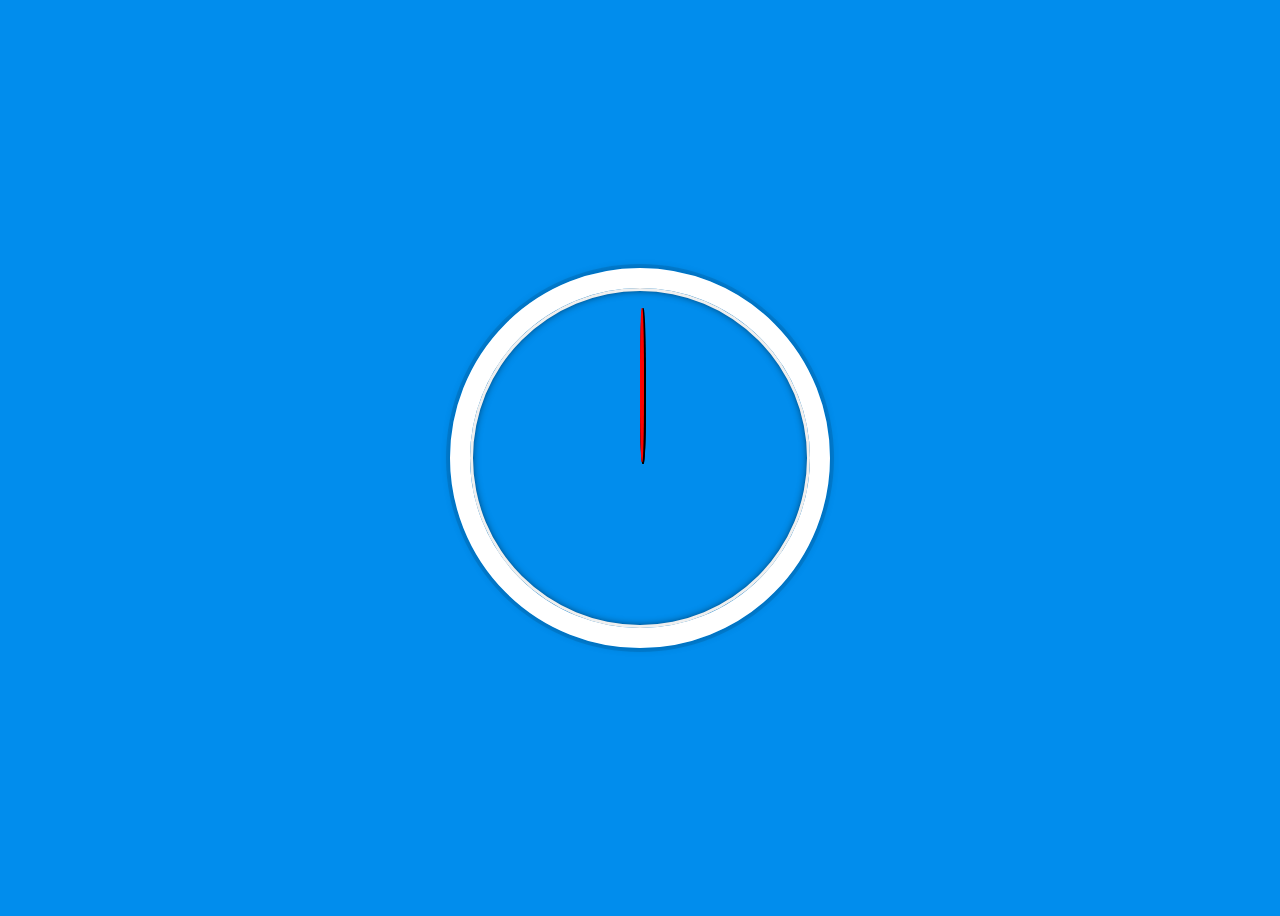
<file: 02 - JS + CSS Clock/index.html>
<!DOCTYPE html>
<html lang="en">
<head>
	<meta charset="UTF-8">
	<title>JS + CSS Clock</title>
	<link rel="stylesheet" href="style.css">
</head>
<body>

<div class="clock">
	<div class="clock-face">
		<div class="hand hour-hand"></div>
		<div class="hand min-hand"></div>
		<div class="hand second-hand"></div>
	</div>
</div>

<script>
	const hourHand = document.querySelector( '.hour-hand' );
	const minHand = document.querySelector( '.min-hand' );
	const secondHand = document.querySelector( '.second-hand' );

	function setHand( hand, degrees ) {
		hand.style.transform = `rotate(${degrees}deg)`;
	}

	setInterval( () => {
		const date = new Date();

		setHand( hourHand, 30 * date.getHours() );
		setHand( minHand, 6 * date.getMinutes() );
		setHand( secondHand, 6 * date.getSeconds() );
	}, 1000 );
</script>

</body>
</html>
</file>
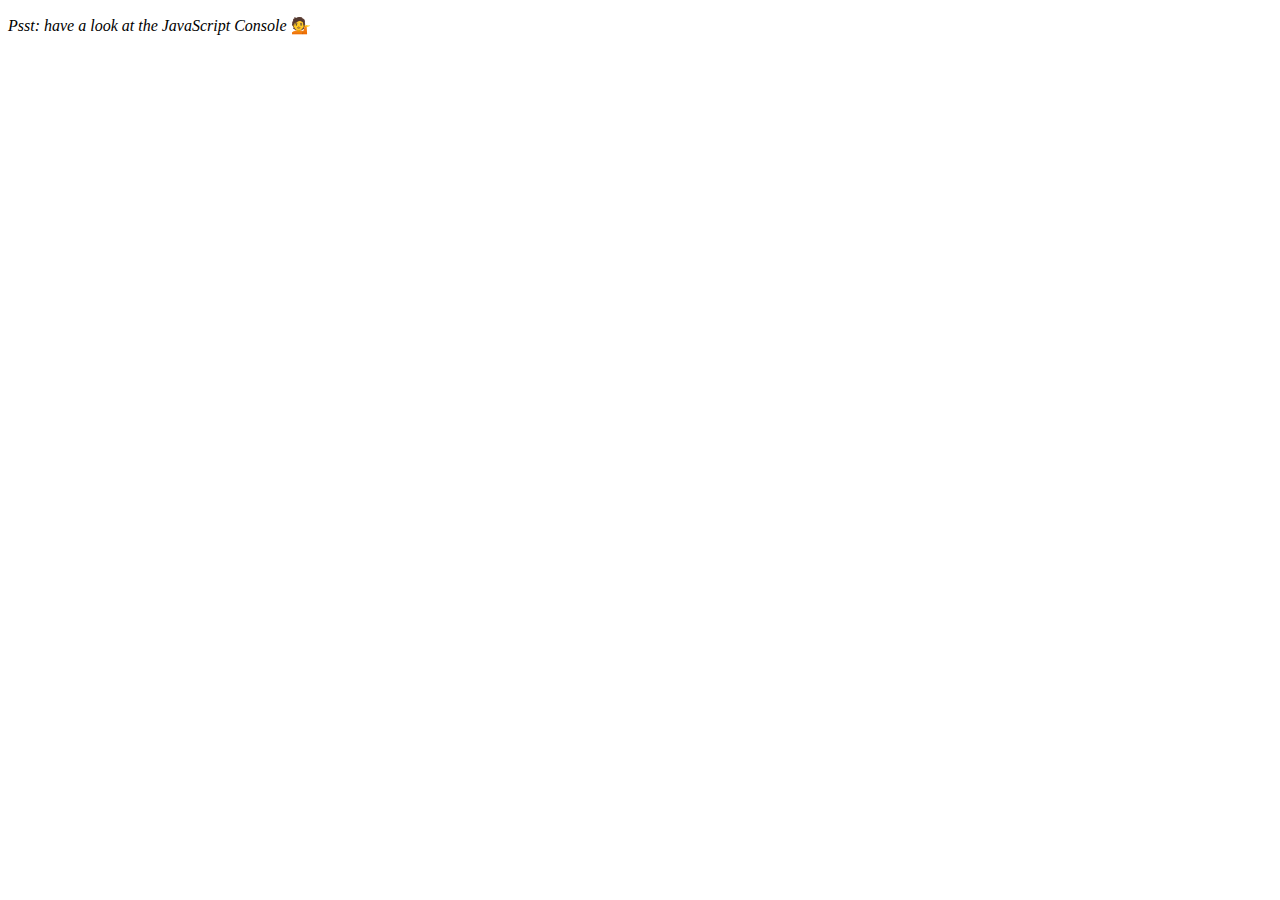
<file: 04 - Array Cardio Day 1/index.html>
<!DOCTYPE html>
<html lang="en">
<head>
	<meta charset="UTF-8">
	<title>Array Cardio 💪</title>
	<script src="data.js"></script>
</head>
<body>

<p><em>Psst: have a look at the JavaScript Console</em> 💁</p>

<script>
	// Array.prototype.filter()
	// 1. Filter the list of inventors for those who were born in the 1500's
	console.log(
		inventors.filter( ( { year } ) => ( 1499 < year && year < 1600 ) )
	);

	// Array.prototype.map()
	// 2. Give us an array of the inventors' first and last names
	console.log(
		inventors.map( ( { first, last } ) => `${first} ${last}` )
	);

	// Array.prototype.sort()
	// 3. Sort the inventors by birthdate, oldest to youngest
	console.log(
		inventors.sort( ( { year: a }, { year: b } ) => ( a - b ) )
	);

	// Array.prototype.reduce()
	// 4. How many years did all the inventors live?
	console.log(
		inventors.reduce( ( sum, { year, passed } ) => ( sum + ( passed - year ) ), 0 )
	);

	// 5. Sort the inventors by years lived
	console.log(
		inventors.sort( ( a, b ) => ( ( a.passed - a.year ) - ( b.passed - b.year ) ) )
	);

	// 6. create a list of Boulevards in Paris that contain 'de' anywhere in the name
	// https://en.wikipedia.org/wiki/Category:Boulevards_in_Paris
	// TODO: Paste the following code in your console on the Wikipedia page:
//	Array.from( document.querySelector( '.mw-category' ).getElementsByTagName( 'a' ) )
//		.map( ( el ) => el.text )
//		.filter( ( name ) => name.includes( 'de' ) );

	// 7. sort Exercise
	// Sort the people alphabetically by last name
	console.log(
		people.sort( ( a, b ) => ( a.split( ',' )[0] > b.split( ',' )[0] ) )
	);

	// 8. Reduce Exercise
	// Sum up the instances of each of these
	console.log(
		data.reduce( ( sums, item ) => {
			sums[ item ] = ( sums[ item ] || 0 ) + 1;

			return sums;
		}, {} )
	);
</script>

</body>
</html>
</file>
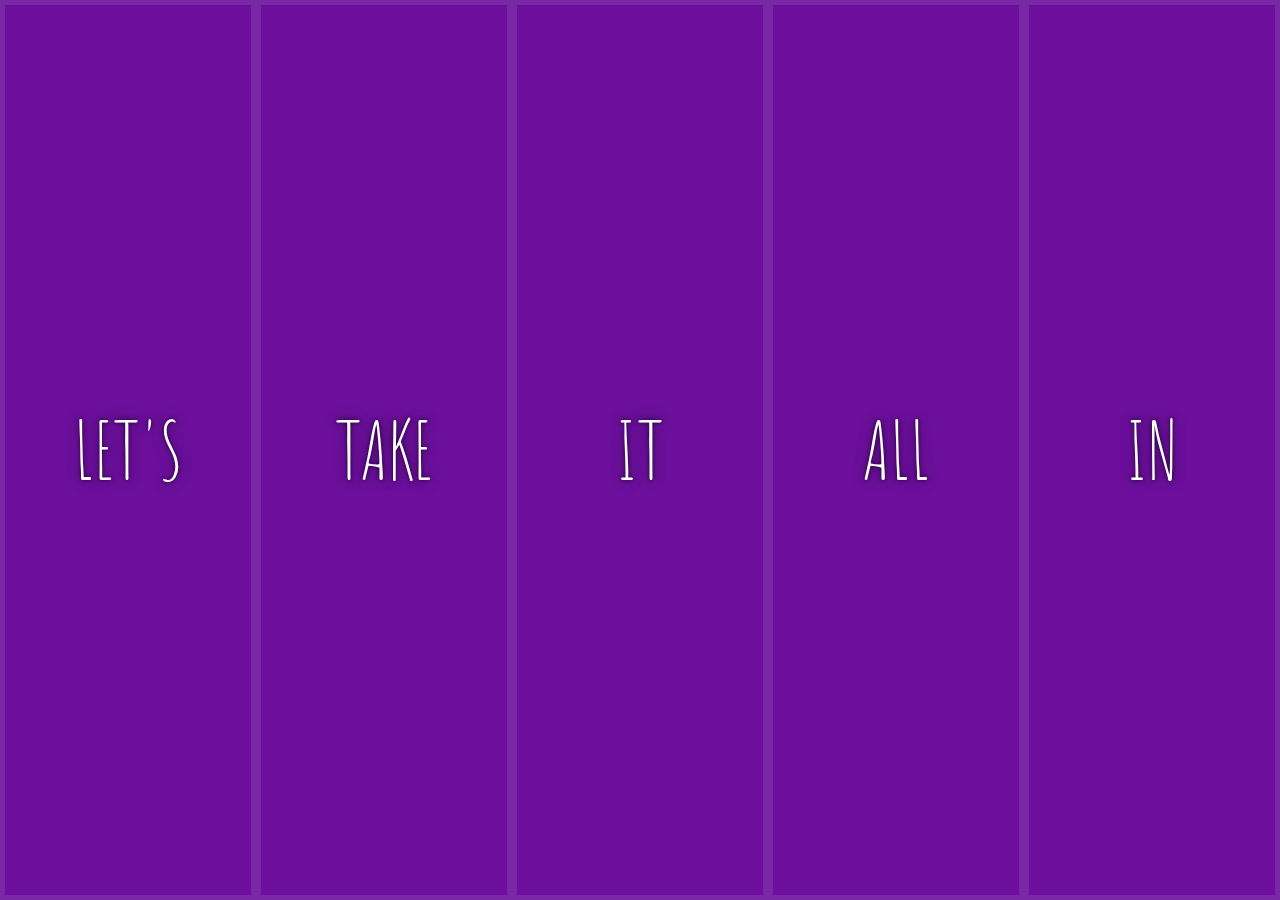
<file: 05 - Flex Panel Gallery/index.html>
<!DOCTYPE html>
<html lang="en">
<head>
	<meta charset="UTF-8">
	<title>Flex Panels 💪</title>
	<link href="https://fonts.googleapis.com/css?family=Amatic+SC" rel="stylesheet" type="text/css">
	<link href="style.css" rel="stylesheet">
</head>
<body>

<div class="panels">
	<div class="panel panel1">
		<p>Hey</p>
		<p>Let's</p>
		<p>Dance</p>
	</div>
	<div class="panel panel2">
		<p>Give</p>
		<p>Take</p>
		<p>Receive</p>
	</div>
	<div class="panel panel3">
		<p>Experience</p>
		<p>It</p>
		<p>Today</p>
	</div>
	<div class="panel panel4">
		<p>Give</p>
		<p>All</p>
		<p>You can</p>
	</div>
	<div class="panel panel5">
		<p>Life</p>
		<p>In</p>
		<p>Motion</p>
	</div>
</div>

<script>
	const panels = Array.from( document.querySelectorAll( '.panel' ) );

	panels.forEach( ( el ) => {
		el.addEventListener( 'click', handleClick );
		el.addEventListener( 'transitionend', handleTransition );
	} );

	function handleClick() {
		if ( this.classList.contains( 'open' ) ) {
			closePanel( this );

			return;
		}

		openPanel( this );
	}

	function openPanel( panel ) {
		panels.filter( ( el ) => ( el !== panel ) ).forEach( closePanel );

		panel.classList.add( 'open' );
	}

	function closePanel( panel ) {
		if ( panel.classList.contains( 'open' ) ) {
			panel.classList.add( 'closing' );
		}

		panel.classList.remove( 'open-active' );
	}

	function handleTransition( e ) {
		if ( this.classList.contains( 'closing' ) ) {
			if (
				( this.classList.contains( 'open' ) && e.propertyName.includes( 'flex' ) )
				|| 'transform' === e.propertyName
			) {
				this.classList.remove( 'open' );
				this.classList.remove( 'closing' );
			}

			return;
		}

		if ( this.classList.contains( 'open' ) && e.propertyName.includes( 'flex' ) ) {
			this.classList.add( 'open-active' );
		}
	}
</script>

</body>
</html>
</file>
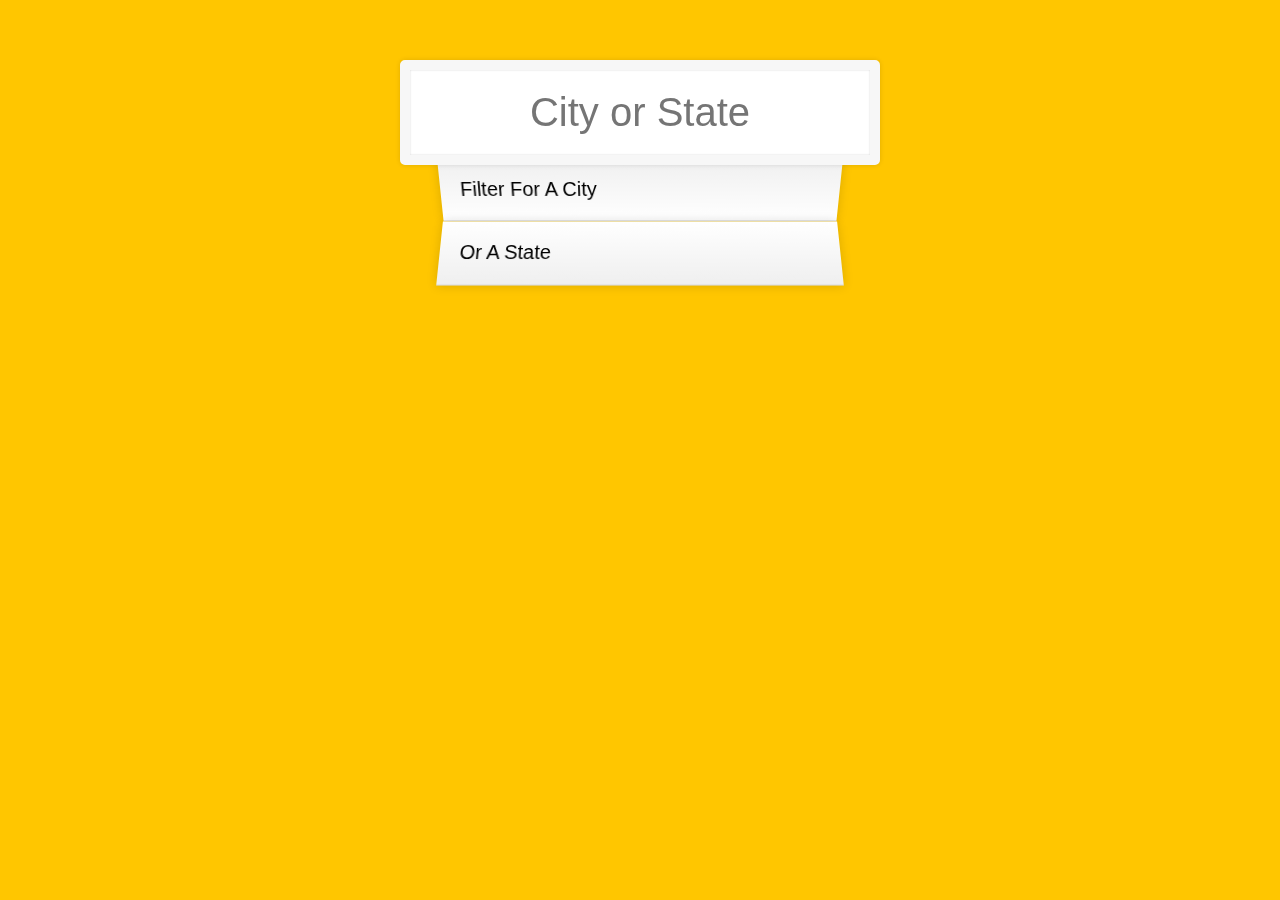
<file: 06 - Type Ahead/index.html>
<!DOCTYPE html>
<html lang="en">
<head>
	<meta charset="UTF-8">
	<title>Type Ahead 👀</title>
	<link rel="stylesheet" href="style.css">
</head>
<body>

<form class="search-form">
	<input type="text" class="search" placeholder="City or State">
	<ul class="suggestions">
		<li>Filter for a city</li>
		<li>or a state</li>
	</ul>
</form>

<script>
	const endpoint = 'https://gist.githubusercontent.com/Miserlou/c5cd8364bf9b2420bb29/raw/2bf258763cdddd704f8ffd3ea9a3e81d25e2c6f6/cities.json';

	const cities = [];

	fetch( endpoint )
		.then( ( response ) => response.json() )
		.then( ( data ) => cities.push( ...data ) );

	const suggestions = document.querySelector( 'ul.suggestions' );

	const defaultItems = suggestions.innerHTML;

	document.querySelector( 'input.search' ).addEventListener( 'input', handleInput );

	function handleInput() {
		const input = this.value;

		if ( input ) {
			suggestions.innerHTML = cities
				.filter( ( city ) => matchesCity( city, input ) )
				.map( ( city ) => itemizeCity( city, input ) )
				.join( '' );

			return;
		}

		suggestions.innerHTML = defaultItems;
	}

	function matchesCity( { city, state }, input ) {
		const regExp = new RegExp( input, 'i' );

		return regExp.test( city ) || regExp.test( state );
	}

	const formatter = new Intl.NumberFormat( 'en-US' );

	function itemizeCity( { city, state, population }, input ) {
		return (
			`<li>
				<span>${highlight( city, input )}, ${highlight( state, input )}</span>
				<span class="population">${formatter.format( population )}</span>
			</li>`
		);
	}

	function highlight( text, input ) {
		return text.replace( new RegExp( input, 'gi' ), ( match ) => `<span class="hl">${match}</span>` );
	}
</script>

</body>
</html>
</file>
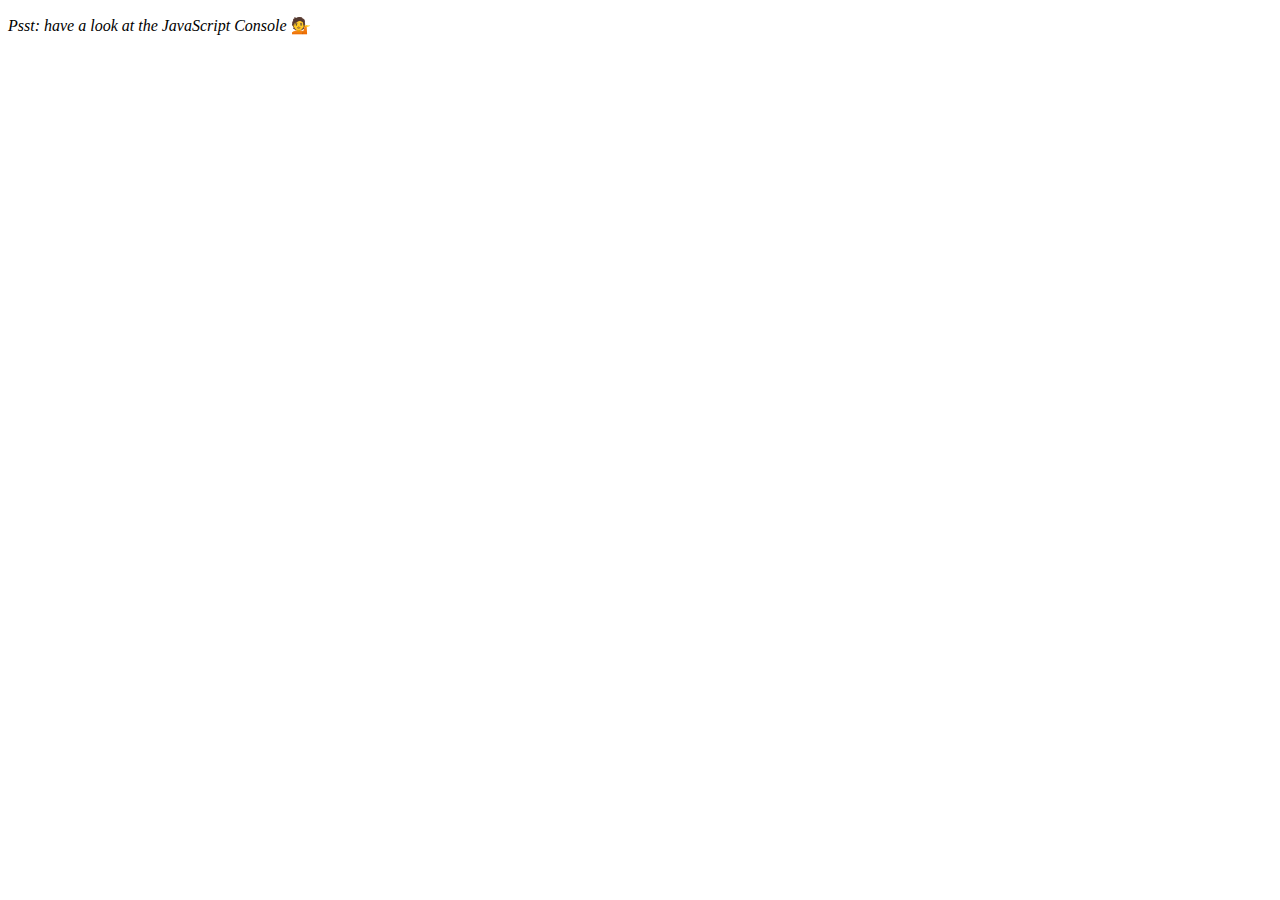
<file: 07 - Array Cardio Day 2/index.html>
<!DOCTYPE html>
<html lang="en">
<head>
	<meta charset="UTF-8">
	<title>Array Cardio 💪💪</title>
	<script src="data.js"></script>
</head>
<body>

<p><em>Psst: have a look at the JavaScript Console</em> 💁</p>

<script>
	// Some and Every Checks
	const thisYear = ( new Date() ).getFullYear();
	const isNineteenOrOlder = ( { year } ) => ( 19 <= thisYear - year );

	// Array.prototype.some() // is at least one person 19 or older?
	console.log( people.some( isNineteenOrOlder ) );

	// Array.prototype.every() // is everyone 19 or older?
	console.log( people.every( isNineteenOrOlder ) );

	// Array.prototype.find()
	// Find is like filter, but instead returns just the one you are looking for
	// find the comment with the ID of 823423
	console.log( comments.find( ( { id } ) => ( 823423 === id ) ) );

	// Array.prototype.findIndex()
	// Find the comment with this ID
	const index = comments.findIndex( ( { id } ) => ( 823423 === id ) );

	console.log( comments[ index ] );

	// delete the comment with the ID of 823423
	comments.splice( index, 1 );

	console.log( comments );
</script>

</body>
</html>
</file>
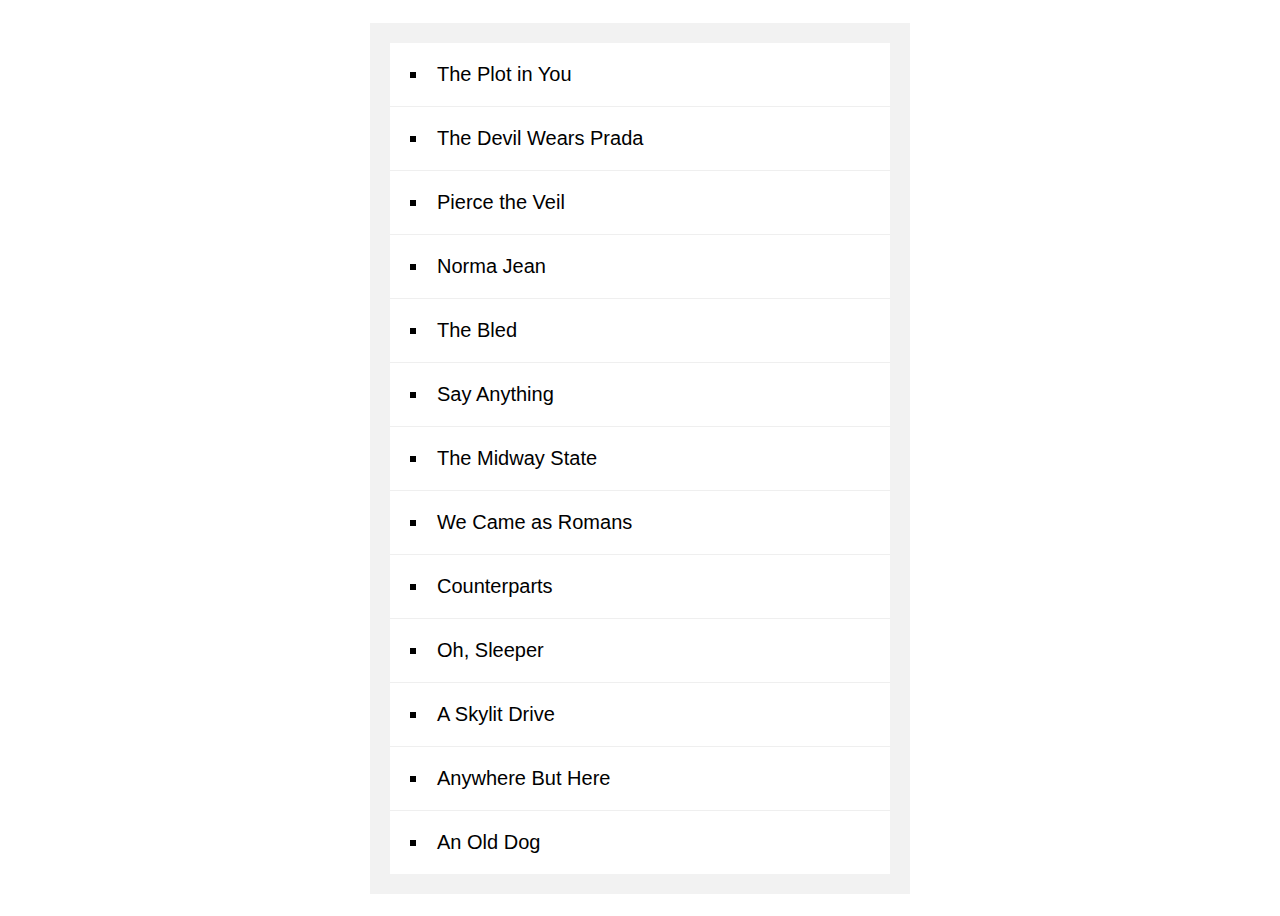
<file: 17 - Sort Without Articles/index.html>
<!DOCTYPE html>
<html lang="en">
<head>
	<meta charset="UTF-8">
	<title>Sort Without Articles</title>
	<link rel="stylesheet" href="style.css">
</head>
<body>

<ul id="bands"></ul>

<script>
	const bands = [
		'The Plot in You',
		'The Devil Wears Prada',
		'Pierce the Veil',
		'Norma Jean',
		'The Bled',
		'Say Anything',
		'The Midway State',
		'We Came as Romans',
		'Counterparts',
		'Oh, Sleeper',
		'A Skylit Drive',
		'Anywhere But Here',
		'An Old Dog'
	];

	function stripLeadingArticle( string ) {
		return string.replace( /^(an?|the)\s/i, '' );
	}

	const sortedBands = bands.sort( ( a, b ) => stripLeadingArticle( a ) > stripLeadingArticle( b ) );

	document.getElementById( 'bands' ).innerHTML = sortedBands.map( ( b ) => `<li>${b}</li>` ).join('');
</script>

</body>
</html>
</file>
<file: 02 - JS + CSS Clock/style.css>
html {
	background: #018ded url(http://unsplash.it/1500/1000?image=881&blur=50);
	background-size: cover;
	font-family: 'helvetica neue', sans-serif;
	text-align: center;
	font-size: 10px;
}

body {
	font-size: 2rem;
	display: flex;
	flex: 1;
	min-height: 100vh;
	align-items: center;
}

.clock {
	width: 30rem;
	height: 30rem;
	border: 20px solid white;
	border-radius: 50%;
	margin: 50px auto;
	position: relative;
	padding: 2rem;
	box-shadow: 0 0 0 4px rgba(0, 0, 0, 0.1),
	inset 0 0 0 3px #efefef,
	inset 0 0 10px black,
	0 0 10px rgba(0, 0, 0, 0.2);
}

.clock-face {
	position: relative;
	width: 100%;
	height: 100%;
}

.hand {
	position: absolute;
	left: 50%;
	bottom: 50%;
	height: 50%;
	transition: transform .05s cubic-bezier(0, 2, .5, 1);
	transform-origin: 50% 100%;
}

.hand::before {
	content: '';
	display: block;
	position: relative;
	bottom: 0;
	border-radius: 42.5%;
	border: 3px solid black;
	height: 100%;
}

.hour-hand {
	height: 37.5%;
}

.second-hand::before {
	border: 2px solid red;
}
</file>
<file: 05 - Flex Panel Gallery/style.css>
*,
*:before,
*:after {
	box-sizing: inherit;
}

html {
	box-sizing: border-box;
	background: #ffc600;
	font-family: 'helvetica neue', sans-serif;
	font-size: 20px;
	font-weight: 200;
}

body {
	margin: 0;
}

.panels {
	display: flex;
	min-height: 100vh;
	overflow: hidden;
}

.panel {
	display: flex;
	flex-direction: column;
	flex: 1;
	background: #6b0f9c center;
	background-size: cover;
	color: white;
	font-size: 20px;
	align-items: center;
	justify-content: center;
	text-align: center;
	box-shadow: inset 0 0 0 5px rgba(255, 255, 255, 0.1);
	/* Safari transitionend event.propertyName === flex */
	/* Chrome + FF transitionend event.propertyName === flex-grow */
	transition: font-size 0.7s cubic-bezier(0.61, -0.19, 0.7, -0.11),
	flex 0.7s cubic-bezier(0.61, -0.19, 0.7, -0.11),
	background 0.2s;
}

.panel1 {
	background-image: url(https://source.unsplash.com/gYl-UtwNg_I/1500x1500);
}

.panel2 {
	background-image: url(https://source.unsplash.com/1CD3fd8kHnE/1500x1500);
}

.panel3 {
	background-image: url(https://images.unsplash.com/photo-1465188162913-8fb5709d6d57?ixlib=rb-0.3.5&q=80&fm=jpg&crop=faces&cs=tinysrgb&w=1500&h=1500&fit=crop&s=967e8a713a4e395260793fc8c802901d);
}

.panel4 {
	background-image: url(https://source.unsplash.com/ITjiVXcwVng/1500x1500);
}

.panel5 {
	background-image: url(https://source.unsplash.com/3MNzGlQM7qs/1500x1500);
}

.panel > * {
	display: flex;
	flex: 1 0 auto;
	margin: 0;
	width: 100%;
	align-items: center;
	justify-content: center;
	transition: transform 0.5s;
}

.panel > :first-child {
	transform: translateY(-100%);
}

.panel > :last-child {
	transform: translateY(100%);
}

.panel.open-active > :first-child,
.panel.open-active > :last-child {
	transform: translateY(0);
}

.panel p {
	font-family: 'Amatic SC', cursive;
	font-size: 2em;
	text-transform: uppercase;
	text-shadow: 0 0 4px rgba(0, 0, 0, 0.72),
	0 0 14px rgba(0, 0, 0, 0.45);
}

.panel p:nth-child(2) {
	font-size: 4em;
}

.panel.open {
	flex: 4;
	font-size: 40px;
}

.cta {
	color: white;
	text-decoration: none;
}
</file>
<file: 06 - Type Ahead/style.css>
*,
*:before,
*:after {
	box-sizing: inherit;
}

html {
	box-sizing: border-box;
	background: #ffc600;
	font-family: 'helvetica neue', sans-serif;
	font-size: 20px;
	font-weight: 200;
}

input {
	padding: 20px;
	width: 100%;
}

.search-form {
	max-width: 400px;
	margin: 50px auto;
}

input.search {
	position: relative;
	left: -10%;
	top: 10px;
	z-index: 2;
	margin: 0;
	border: 10px solid #f7f7f7;
	border-radius: 5px;
	text-align: center;
	width: 120%;
	font-size: 40px;
	outline: 0;
	box-shadow: 0 0 5px rgba(0, 0, 0, 0.12),
	inset 0 0 2px rgba(0, 0, 0, 0.19);
}

.suggestions {
	position: relative;
	margin: 0;
	padding: 0;
	/* perspective: 20px; */
}

.suggestions li {
	display: flex;
	list-style: none;
	margin: 0;
	border-bottom: 1px solid #d8d8d8;
	padding: 20px;
	background: white;
	justify-content: space-between;
	text-transform: capitalize;
	box-shadow: 0 0 10px rgba(0, 0, 0, 0.14);
	transition: background 0.2s;
}

.suggestions li:nth-child(even) {
	background: linear-gradient(to bottom, #fff 0%, #efefef 100%);
	transform: perspective(100px) rotateX(3deg) translateY(2px) scale(1.001);
}

.suggestions li:nth-child(odd) {
	background: linear-gradient(to top, #fff 0%, #efefef 100%);
	transform: perspective(100px) rotateX(-3deg) translateY(3px);
}

span.population {
	font-size: 15px;
}

.details {
	font-size: 15px;
	text-align: center;
}

.hl {
	background: #ffc600;
}

.love {
	text-align: center;
}

a {
	background: rgba(0, 0, 0, 0.1);
	color: black;
	text-decoration: none;
}
</file>
<file: 17 - Sort Without Articles/style.css>
body {
	font-family: sans-serif;
	background: url("https://source.unsplash.com/nDqA4d5NL0k/2000x2000");
	background-size: cover;
	display: flex;
	align-items: center;
	min-height: 100vh;
}

a {
	color: #ffc600;
	text-decoration: none;
}

#bands {
	list-style: inside square;
	font-size: 20px;
	background: white;
	width: 500px;
	margin: auto;
	padding: 0;
	box-shadow: 0 0 0 20px rgba(0, 0, 0, 0.05);
}

#bands li {
	border-bottom: 1px solid #efefef;
	padding: 20px;
}

#bands li:last-child {
	border-bottom: 0;
}
</file>
